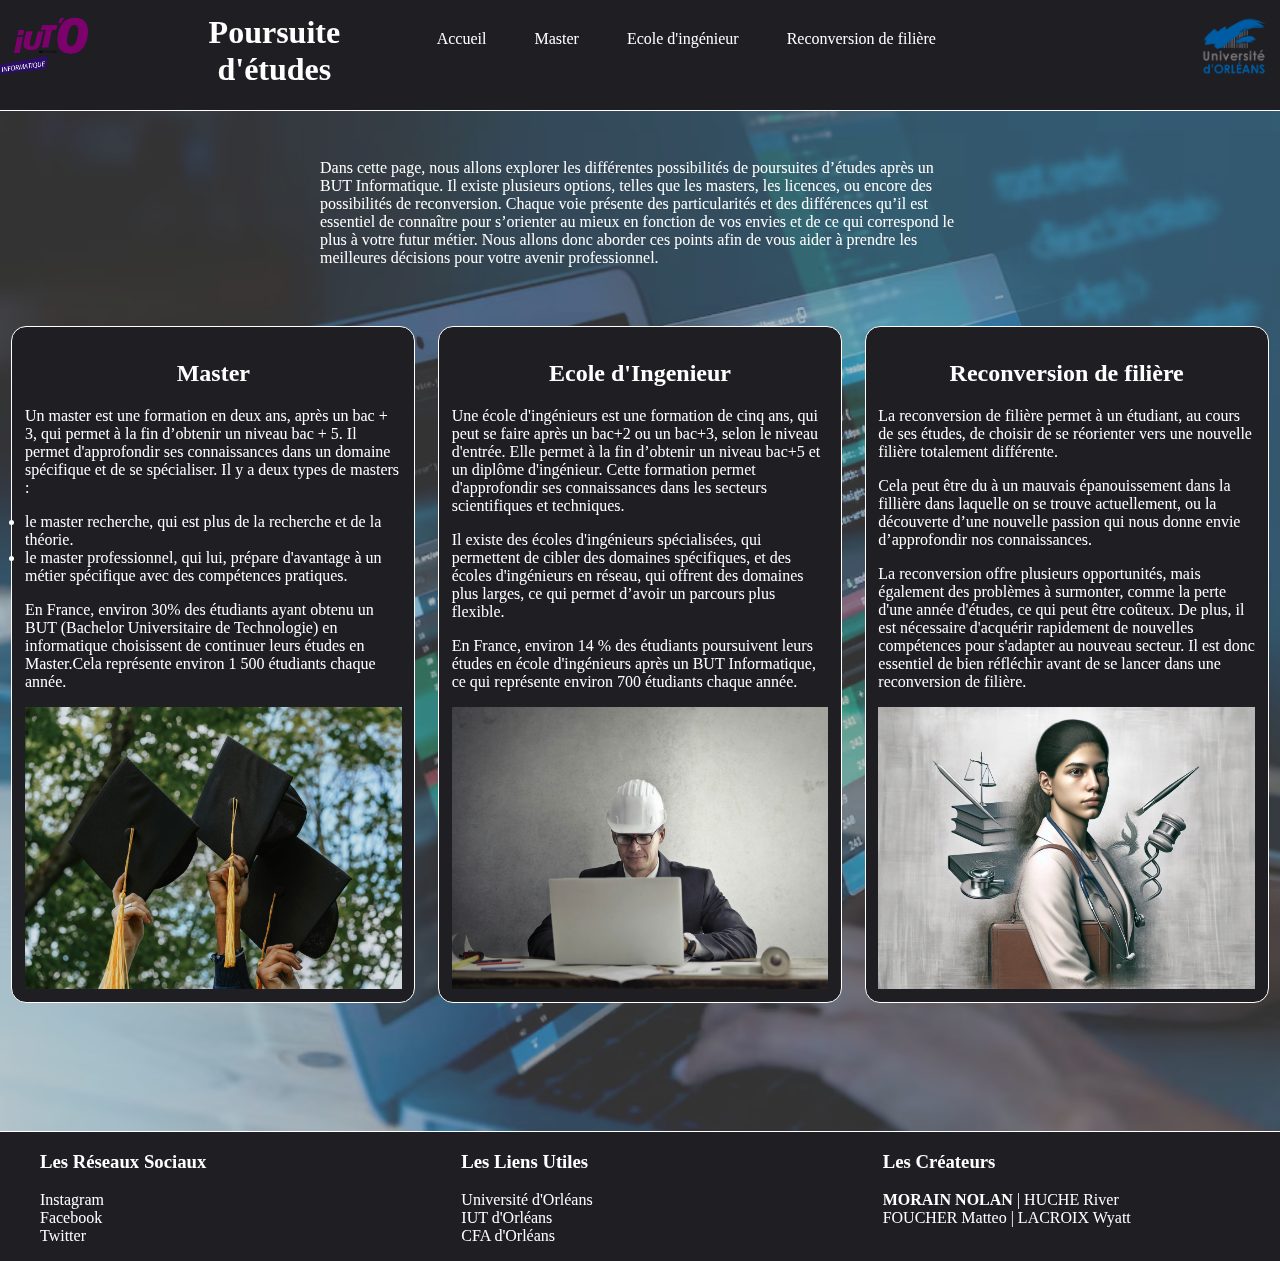
<file: html/index.html>
<!DOCTYPE html>
<html lang="fr">
<head>
    <meta charset="UTF-8">
    <meta name="viewport" content="width=device-width, initial-scale=1.0">
    <link rel="stylesheet" href="../css/positionnement.css"/>
    <link rel="stylesheet" href="../css/style.css"/>
    <link rel="icon" href="../img/logo_iut_info.png"/>
    <title>Poursuite d'études | Accueil</title>
</head>
<body>
    <header>
        <img class="iut_info" src="../img/logo_iut_info.png" alt="logo_iut_info">
        <h1>Poursuite d'études</h1>
        <nav>
            <ul>
                <li><a href="index.html">Accueil</a></li>
                <li><a href="master.html">Master</a></li>
                <li><a href="ingenieur.html">Ecole d'ingénieur</a></li>
                <li><a href="reconversion.html">Reconversion de filière</a></li>
            </ul>
        </nav>
        <img class="iut" src="../img/logo_iut.png" alt="logo_iut">
    </header>
    <main>
        <section class="section_intro_acc">
            <article class="article_intro_acc">
            <p>Dans cette page, nous allons explorer les différentes possibilités 
                de poursuites d’études après un BUT Informatique. Il existe plusieurs 
                options, telles que les masters, les licences, ou encore des 
                possibilités de reconversion. Chaque voie présente des particularités 
                et des différences qu’il est essentiel de connaître pour s’orienter 
                au mieux en fonction de vos envies et de ce qui correspond le plus 
                à votre futur métier. Nous allons donc aborder ces points afin de 
                vous aider à prendre les meilleures décisions pour votre avenir 
                professionnel.</p>
            </article>
        </section>
        <section class="container_acc">
            <section class="acc_section1">
                <article>
                    <h2>Master</h2>
                    <p>Un master est une formation en deux ans, après un bac + 3, qui permet 
                        à la fin d’obtenir un niveau bac + 5. Il permet d'approfondir ses 
                        connaissances dans un domaine spécifique et de se spécialiser. 
                        Il y a deux types de masters : 
                        <li>le master recherche, qui est plus de la recherche et de la théorie.</li>
                        <li>le master professionnel, qui lui, prépare d'avantage à un métier 
                        spécifique avec des compétences pratiques.</li></p>
                    <p>En France, environ 30% des étudiants ayant obtenu un BUT 
                        (Bachelor Universitaire de Technologie) en informatique choisissent 
                        de continuer leurs études en Master.Cela représente environ 1 500 
                        étudiants chaque année.</p>
                </article>
                <img src="../img/master.jpeg" alt="photo de toge">
            </section>
            <section class="acc_section2">
                <article>
                    <h2>Ecole d'Ingenieur</h2>
                    <p>Une école d'ingénieurs est une formation de cinq ans, qui peut se faire
                        après un bac+2 ou un bac+3, selon le niveau d'entrée. Elle permet à la
                        fin d’obtenir un niveau bac+5 et un diplôme d'ingénieur. Cette formation
                        permet d'approfondir ses connaissances dans les secteurs scientifiques
                        et techniques.</p>
                    <p>Il existe des écoles d'ingénieurs spécialisées, qui permettent de cibler
                        des domaines spécifiques, et des écoles d'ingénieurs en réseau, qui
                        offrent des domaines plus larges, ce qui permet d’avoir un parcours
                        plus flexible.</p>
                    <p>En France, environ 14 % des étudiants poursuivent leurs études en école
                        d'ingénieurs après un BUT Informatique, ce qui représente environ 700
                        étudiants chaque année.</p>
                </article>
                <img src="../img/ingenieur.jpeg" alt="photo d'un ingenieur">
            </section>
            <section class="acc_section3">
                <article>
                    <h2>Reconversion de filière</h2>
                    <p>La reconversion de filière permet à un étudiant, au cours de ses études, 
                        de choisir de se réorienter vers une nouvelle filière totalement 
                        différente.</p>
                    <p >Cela peut être du à un mauvais épanouissement dans la fillière dans 
                        laquelle on se trouve actuellement, ou la découverte d’une nouvelle 
                        passion qui nous donne envie d’approfondir nos connaissances.</p>
                    <p>La reconversion offre plusieurs opportunités, mais également des 
                        problèmes à surmonter, comme la perte d'une année d'études, ce qui 
                        peut être coûteux. De plus, il est nécessaire d'acquérir 
                        rapidement de nouvelles compétences pour s'adapter au nouveau 
                        secteur. Il est donc essentiel de bien réfléchir avant 
                        de se lancer dans une reconversion de filière.</p>
                </article>
                <img src="../img/reconversion.jpeg" alt="photo d'une personne qui se reconvertit">
            </section>
        </section>
    </main>
    <footer>
        <section>
            <article class="article_footer_accueil">
                <ul>
                    <h3>Les Réseaux Sociaux</h3>
                    <li><a href="https://www.instagram.com/iutorleans_officiel/">Instagram</a></li>
                    <li><a href="https://www.facebook.com/iutorleansofficiel/?locale=fr_FR">Facebook</a></li>
                    <li><a href="https://x.com/Univ_Orleans">Twitter</a></li>
                </ul>
            </article>
            <article class="article_footer_accueil">
                <ul>
                    <h3>Les Liens Utiles</h3>
                    <li><a href="https://www.univ-orleans.fr/">Université d'Orléans</a></li>
                    <li><a href="https://www.univ-orleans.fr/fr/iut-orleans">IUT d'Orléans</a></li>
                    <li><a href="https://www.cfa-univ.fr/">CFA d'Orléans</a></li>
                </ul>
            </article>
            <article class="article_footer_accueil">
                <ul>
                    <h3>Les Créateurs</h3>
                    <li><strong>MORAIN NOLAN</strong> | HUCHE River</li>
                    <li>FOUCHER Matteo | LACROIX Wyatt</li>
                     
                </ul>
            </article>
        </section>
    </footer>
</body>
</html>
</file>
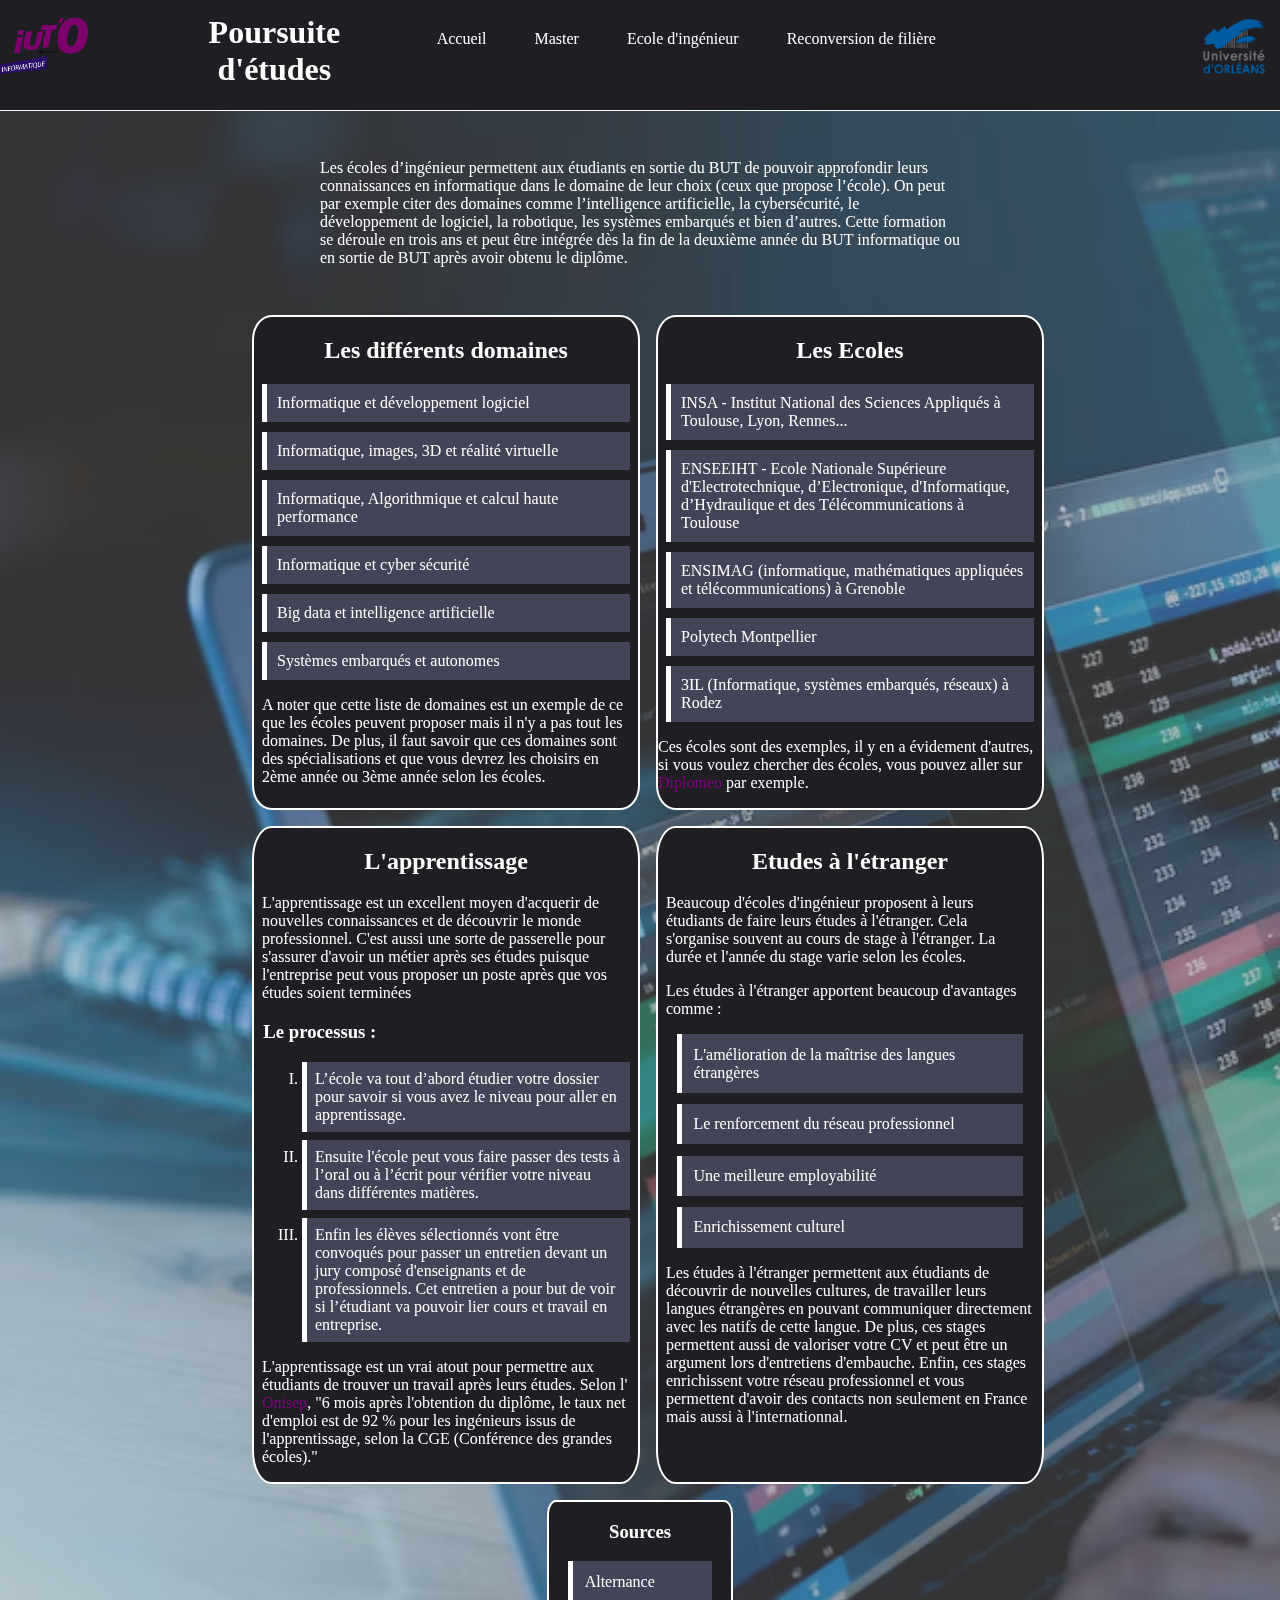
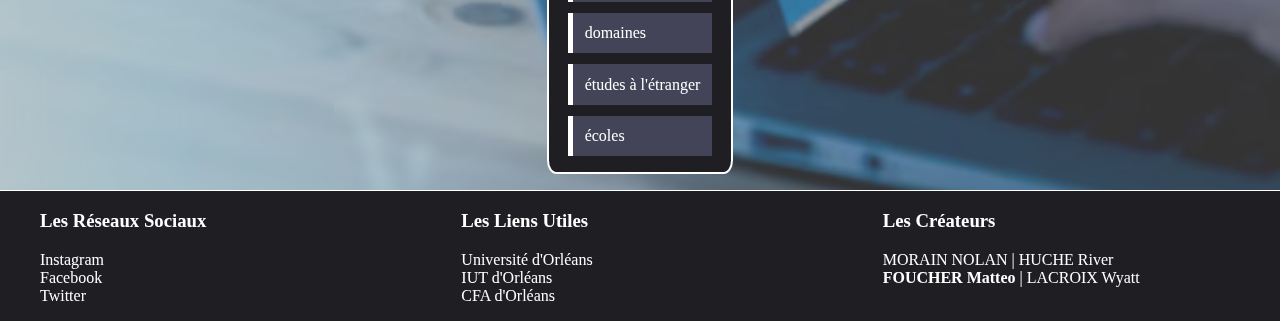
<file: html/ingenieur.html>
<!DOCTYPE html>
<html lang="fr">
<head>
    <meta charset="UTF-8">
    <meta name="viewport" content="width=device-width, initial-scale=1.0">
    <link rel="stylesheet" href="../css/positionnement.css">
    <link rel="stylesheet" href="../css/style.css">
    <link rel="icon" href="../img/logo_iut_info.png">
    <title>Poursuite d'études | Ingénieur</title>
</head>
<body class="ingenieur">
    <header>
        <img class="iut_info" src="../img/logo_iut_info.png" alt="logo_iut_info">
        <h1>Poursuite d'études</h1>
        <nav>
            <ul>
                <li><a href="index.html">Accueil</a></li>
                <li><a href="master.html">Master</a></li>
                <li><a href="ingenieur.html">Ecole d'ingénieur</a></li>
                <li><a href="reconversion.html">Reconversion de filière</a></li>
            </ul>
        </nav>
        <img class="iut" src="../img/logo_iut.png" alt="logo_iut">
    </header>
    <main class="main_inge">
        <section class="section_intro_inge">
        <article class="article_intro_inge">
            <p>Les écoles d’ingénieur permettent aux étudiants en sortie du BUT de pouvoir approfondir leurs 
                connaissances en informatique dans le domaine de leur choix (ceux que propose l’école). 
                On peut par exemple citer des domaines comme l’intelligence artificielle, la cybersécurité, 
                le développement de logiciel, la robotique, les systèmes embarqués et bien d’autres. 
                Cette formation se déroule en trois ans et peut être intégrée dès la fin de la deuxième année 
                du BUT informatique ou en sortie de BUT après avoir obtenu le diplôme.</p>
        </article>
        </section>
        <section class="section_inge_1">
            <article class="domaine_inge">
            <h2>Les différents domaines</h2>
            <ul>
                <li>Informatique et développement logiciel</li>
                <li>Informatique, images, 3D et réalité virtuelle</li>
                <li>Informatique, Algorithmique et calcul haute performance</li>
                <li>Informatique et cyber sécurité</li>
                <li>Big data et intelligence artificielle</li>
                <li>Systèmes embarqués et autonomes</li>
            </ul>
            <p>A noter que cette liste de domaines est un exemple de ce que 
                les écoles peuvent proposer mais il n'y a pas tout les domaines. De plus, il faut savoir que ces domaines 
                sont des spécialisations et que vous devrez les choisirs en 2ème année ou 3ème 
                année selon les écoles.
            </p>
            </article>
            <article class="ecoles_inge">
                <h2>Les Ecoles</h2>
                <ul>
                    <li>INSA - Institut National des Sciences Appliqués à Toulouse, Lyon, Rennes...</li>
                    <li>ENSEEIHT - Ecole Nationale Supérieure d'Electrotechnique, d’Electronique, d'Informatique, d’Hydraulique et des Télécommunications à Toulouse</li>
                    <li>ENSIMAG (informatique, mathématiques appliquées et télécommunications) à Grenoble</li>
                    <li>Polytech Montpellier</li>
                    <li>3IL (Informatique, systèmes embarqués, réseaux) à Rodez</li>
                </ul>
                <p>Ces écoles sont des exemples, il y en a évidement d'autres, si vous voulez chercher
                    des écoles, vous pouvez aller sur <a href="https://diplomeo.com/etablissements-ecoles_d_ingenieurs">Diplomeo</a> par exemple.
                </p>
            </article>
        </section>
        <section class="section_inge_2">
            <article class="apprentissage_inge">
                <h2>L'apprentissage</h2>
                <p>L'apprentissage est un excellent moyen d'acquerir de nouvelles
                    connaissances et de découvrir le monde professionnel. C'est aussi une
                    sorte de passerelle pour s'assurer d'avoir un métier après ses études
                    puisque l'entreprise peut vous proposer un poste après que vos études soient
                    terminées
                </p>
                <h3>Le processus :</h3>
                <ol type="I">
                    <li>L’école va tout d’abord étudier votre dossier pour savoir si vous avez le niveau pour aller en apprentissage.</li>
                    <li>Ensuite l'école peut vous faire passer des tests à l’oral ou à l’écrit pour vérifier votre niveau dans différentes matières.</li>
                    <li>Enfin les élèves sélectionnés vont être convoqués pour passer un entretien devant un jury composé  d'enseignants et de professionnels. 
                    Cet entretien a pour but de voir si l’étudiant va pouvoir lier cours et travail en entreprise.</li>
                </ol>
                <p>L'apprentissage est un vrai atout pour permettre aux étudiants de trouver
                    un travail après leurs études. Selon l' <a href="https://www.onisep.fr/formation/apres-le-bac-les-etudes-superieures/l-alternance-dans-l-enseignement-superieur/devenir-ingenieur-par-l-apprentissage">Onisep</a>, "6 mois après l'obtention du diplôme, le taux net d'emploi est de 92 % pour les ingénieurs issus de l'apprentissage, selon la CGE (Conférence des grandes écoles)."
                </p>
            </article>
            <article class="etranger_inge">
                <h2>Etudes à l'étranger</h2>
                <p>Beaucoup d'écoles d'ingénieur proposent à leurs étudiants de faire leurs études à l'étranger.
                    Cela s'organise souvent au cours de stage à l'étranger. La durée et l'année du stage varie selon
                    les écoles.
                </p>
                <p>Les études à l'étranger apportent beaucoup d'avantages comme :</p>
                <ul>
                    <li>L'amélioration de la maîtrise des langues étrangères</li>
                    <li>Le renforcement du réseau professionnel</li>
                    <li>Une meilleure employabilité</li>
                    <li>Enrichissement culturel</li>
                </ul>
                <p>Les études à l'étranger permettent aux étudiants de découvrir de nouvelles cultures, de travailler leurs langues étrangères en pouvant communiquer
                    directement avec les natifs de cette langue. De plus, ces stages permettent aussi de valoriser votre CV et peut être un argument lors d'entretiens d'embauche.
                    Enfin, ces stages enrichissent votre réseau professionnel et vous permettent d'avoir des contacts non seulement en France mais aussi à l'internationnal.
                </p>
            </article>
        </section>
        <section class="sources">
            <article>
                <h3>Sources</h3>
                <ul>
                <li><a href="https://www.onisep.fr/formation/apres-le-bac-les-etudes-superieures/l-alternance-dans-l-enseignement-superieur/devenir-ingenieur-par-l-apprentissage">Alternance</a></li>
                <li><a href="https://www.dimension-ingenieur.com/ecole-d-ingenieurs-informatique/203">domaines</a></li>
                <li><a href="https://www.studyexperience.fr/les-etudes-dingenieur-a-letranger/">études à l'étranger</a></li>
                <li><a href="https://www.iut-rodez.fr/fr/les-formations/but-informatique/but-informatique-apres">écoles</a></li>
                </ul>    
            </article>
        </section>
    </main>
    <footer>
        <section>
            <article class="article_footer_accueil">
                <ul>
                    <li><h3>Les Réseaux Sociaux</h3></li>
                    <li><a href="https://www.instagram.com/iutorleans_officiel/">Instagram</a></li>
                    <li><a href="https://www.facebook.com/iutorleansofficiel/?locale=fr_FR">Facebook</a></li>
                    <li><a href="https://x.com/Univ_Orleans">Twitter</a></li>
                </ul>
            </article>
            <article class="article_footer_accueil">
                <ul>
                    <li><h3>Les Liens Utiles</h3></li>
                    <li><a href="https://www.univ-orleans.fr/">Université d'Orléans</a></li>
                    <li><a href="https://www.univ-orleans.fr/fr/iut-orleans">IUT d'Orléans</a></li>
                    <li><a href="https://www.cfa-univ.fr/">CFA d'Orléans</a></li>
                </ul>
            </article>
            <article class="article_footer_accueil">
                <ul>
                    <li><h3>Les Créateurs</h3></li>
                    <li>MORAIN NOLAN | HUCHE River</li>
                    <li><strong>FOUCHER Matteo</strong> | LACROIX Wyatt</li>
                     
                </ul>
            </article>
        </section>
    </footer>
</body>
</html>
</file>
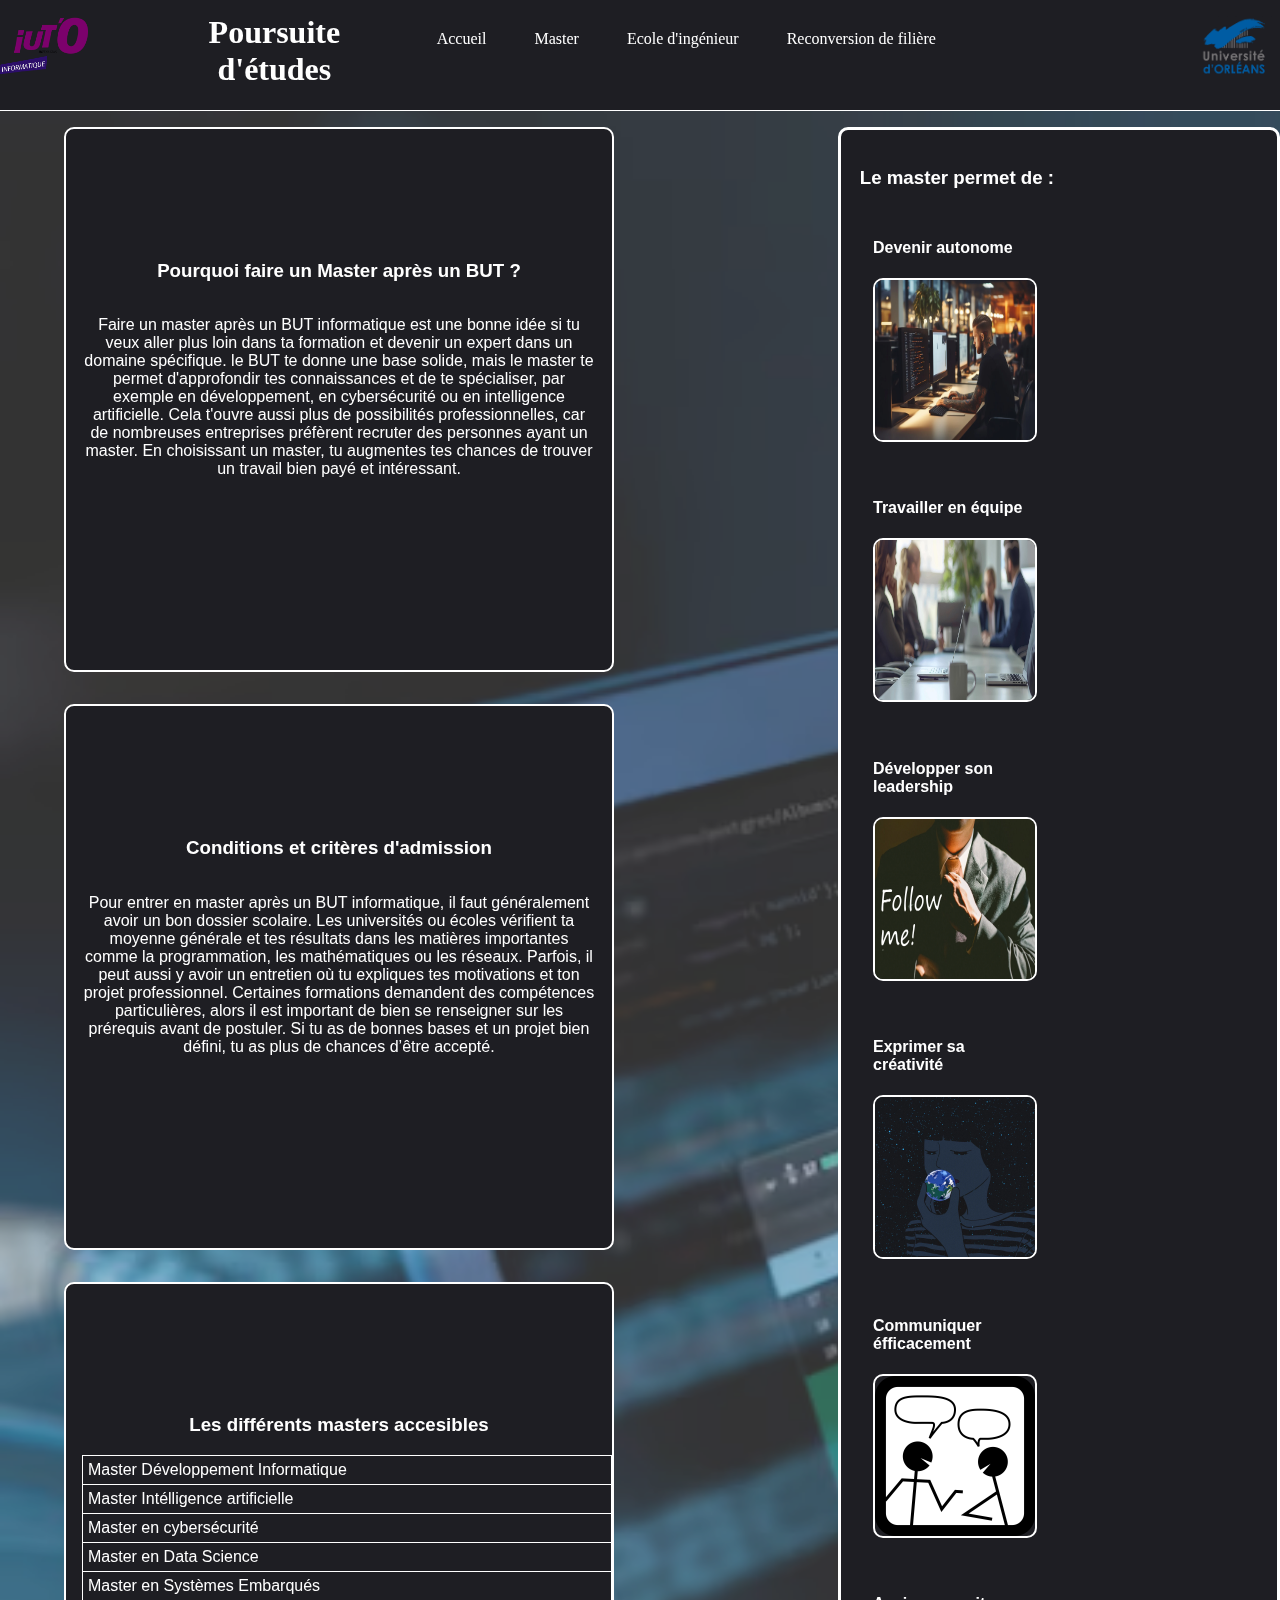
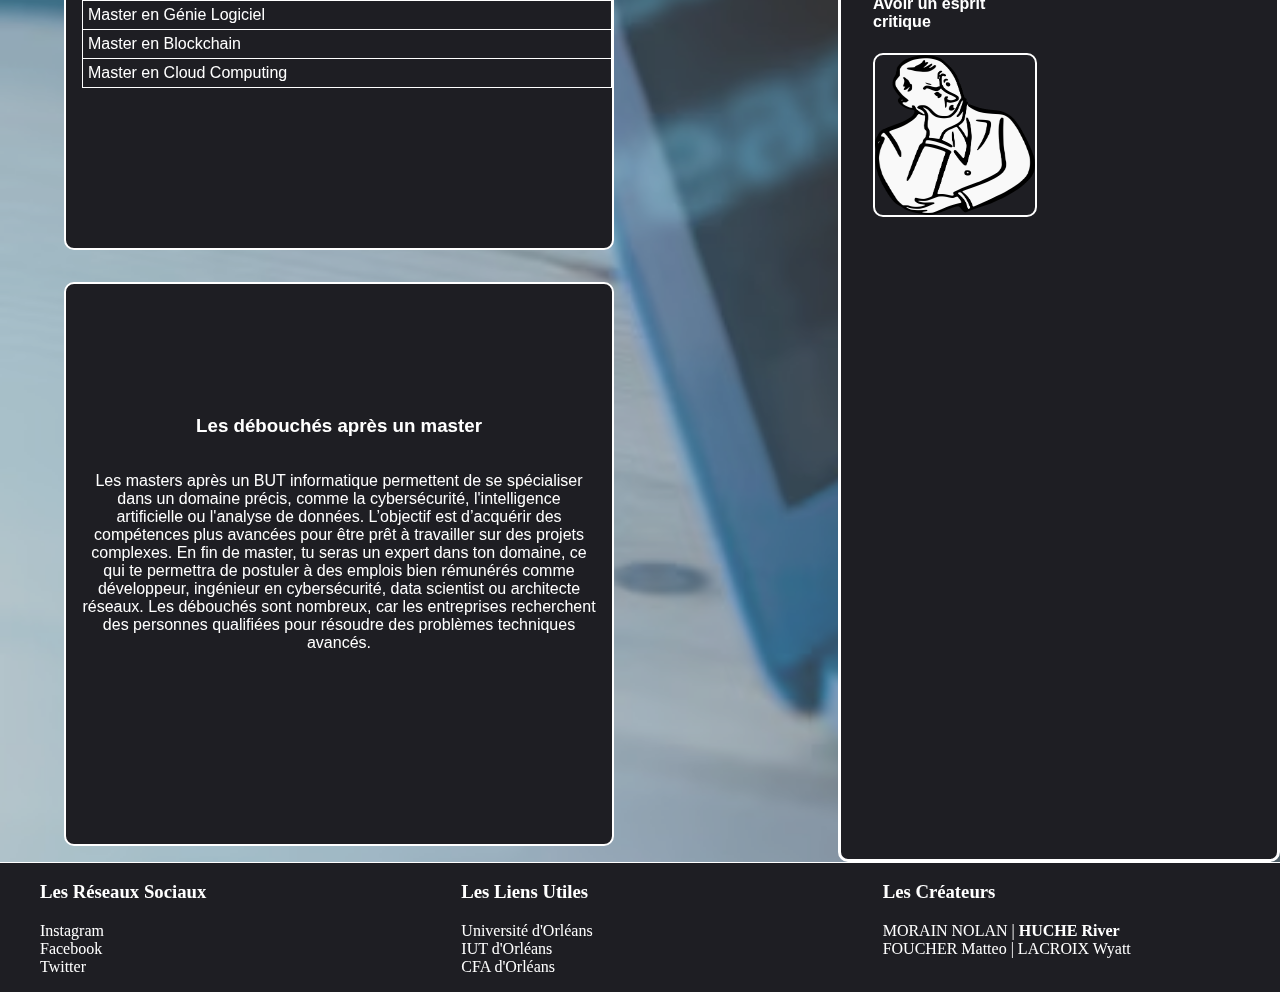
<file: html/master.html>
<!DOCTYPE html>
<html lang="fr">
<head>
    <meta charset="UTF-8">
    <meta name="viewport" content="width=device-width, initial-scale=1.0">
    <link rel="stylesheet" href="../css/positionnement.css"/>
    <link rel="stylesheet" href="../css/style.css"/>
    <link rel="icon" href="../img/logo_iut_info.png"/>
    <title>Poursuite d'études | Master</title>
</head>
<body class="body_master">
    <header>
        <img class="iut_info" src="../img/logo_iut_info.png" alt="logo_iut_info">
        <h1>Poursuite d'études</h1>
        <nav>
            <ul>
                <li><a href="index.html">Accueil</a></li>
                <li><a href="master.html">Master</a></li>
                <li><a href="ingenieur.html">Ecole d'ingénieur</a></li>
                <li><a href="reconversion.html">Reconversion de filière</a></li>
            </ul>
        </nav>
        <img class="iut" src="../img/logo_iut.png" alt="logo_iut">
    </header>
    <main>
          <section class="section_principale_master">
            <section class="articles_master">
                <article>
                    <h3>Pourquoi faire un Master après un BUT ?</h3>
                    <p>
                        Faire un master après un BUT informatique est une bonne idée si tu veux aller plus loin dans ta formation et devenir un expert dans un domaine spécifique.
                        le BUT te donne une base solide, mais le master te permet d'approfondir tes connaissances et de te spécialiser, par exemple en développement, en cybersécurité ou en intelligence artificielle.
                        Cela t'ouvre aussi plus de possibilités professionnelles, car de nombreuses entreprises préfèrent recruter des personnes ayant un master.
                        En choisissant un master, tu augmentes tes chances de trouver un travail bien payé et intéressant.
                    </p>

                </article>
                <article>
                    <h3>Conditions et critères d'admission</h3>
                    <p>Pour entrer en master après un BUT informatique, il faut généralement avoir un bon dossier scolaire.
                        Les universités ou écoles vérifient ta moyenne générale et tes résultats dans les matières importantes comme la programmation, les mathématiques ou les réseaux.
                        Parfois, il peut aussi y avoir un entretien où tu expliques tes motivations et ton projet professionnel.
                        Certaines formations demandent des compétences particulières, alors il est important de bien se renseigner sur les prérequis avant de postuler.
                        Si tu as de bonnes bases et un projet bien défini, tu as plus de chances d’être accepté.
                    </p>

                </article>
                <article>
                    <h3>Les différents masters accesibles</h3>
                    <table class="table_master">
                        <tr> <td> Master Développement Informatique</td> </tr>
                        <tr> <td> Master Intélligence artificielle </td> </tr>
                        <tr> <td> Master en cybersécurité </td> </tr>
                        <tr> <td> Master en Data Science </td> </tr>
                        <tr> <td> Master en Systèmes Embarqués</td> </tr>
                        <tr> <td> Master en Génie Logiciel</td> </tr>
                        <tr> <td> Master en Blockchain</td> </tr>
                        <tr> <td> Master en Cloud Computing</td> </tr>
                    </table>
                </article>
                <article>
                    <h3>Les débouchés après un master</h3>
                    <p>Les masters après un BUT informatique permettent de se spécialiser dans un domaine précis, comme la cybersécurité, l'intelligence artificielle ou l'analyse de données. 
                        L’objectif est d’acquérir des compétences plus avancées pour être prêt à travailler sur des projets complexes. 
                        En fin de master, tu seras un expert dans ton domaine, ce qui te permettra de postuler à des emplois bien rémunérés 
                        comme développeur, ingénieur en cybersécurité, data scientist ou architecte réseaux. 
                        Les débouchés sont nombreux, car les entreprises recherchent des personnes qualifiées pour résoudre des problèmes techniques avancés.
                    </p>
                </article>
                </section>
                <aside class="aside_master">
                        <h3>Le master permet de :</h3>
                    <article>
                        <h4> Devenir autonome </h4>
                        <img alt="contact" src="../img/image_master/autonomie.webp">
                    </article>
                    <article>
                        <h4> Travailler en équipe </h4>
                        <img alt="contact" src="../img/image_master/team.jpg">
                    </article>
                    <article>
                        <h4> Développer son leadership </h4>
                        <img alt="contact" src="../img/image_master/leader.webp">
                    </article>
                    <article>
                        <h4> Exprimer sa créativité </h4>
                        <img alt="contact" src="../img/image_master/créativité.webp">
                    </article>
                    <article>
                        <h4> Communiquer éfficacement </h4>
                        <img alt="contact" src="../img/image_master/communiquer.webp">
                    </article>
                    <article>
                        <h4> Avoir un esprit critique </h4>
                        <img alt="contact" src="../img/image_master/critique.webp">
                    </article>
            </aside>
          </section>
    </main>   
    <footer>
        <section>
            <article class="article_footer_accueil">
                <ul>
                    <li><h3>Les Réseaux Sociaux</h3></li>
                    <li><a href="https://www.instagram.com/iutorleans_officiel/">Instagram</a></li>
                    <li><a href="https://www.facebook.com/iutorleansofficiel/?locale=fr_FR">Facebook</a></li>
                    <li><a href="https://x.com/Univ_Orleans">Twitter</a></li>
                </ul>
            </article>
            <article class="article_footer_accueil">
                <ul>
                    <li><h3>Les Liens Utiles</h3></li>
                    <li><a href="https://www.univ-orleans.fr/">Université d'Orléans</a></li>
                    <li><a href="https://www.univ-orleans.fr/fr/iut-orleans">IUT d'Orléans</a></li>
                    <li><a href="https://www.cfa-univ.fr/">CFA d'Orléans</a></li>
                </ul>
            </article>
            <article class="article_footer_accueil">
                <ul>
                    <li><h3>Les Créateurs</h3></li>
                    <li>MORAIN NOLAN | <strong>HUCHE River</strong></li>
                    <li>FOUCHER Matteo | LACROIX Wyatt</li>
                     
                </ul>
            </article>
        </section>
    </footer>
</body>
</html>
</file>
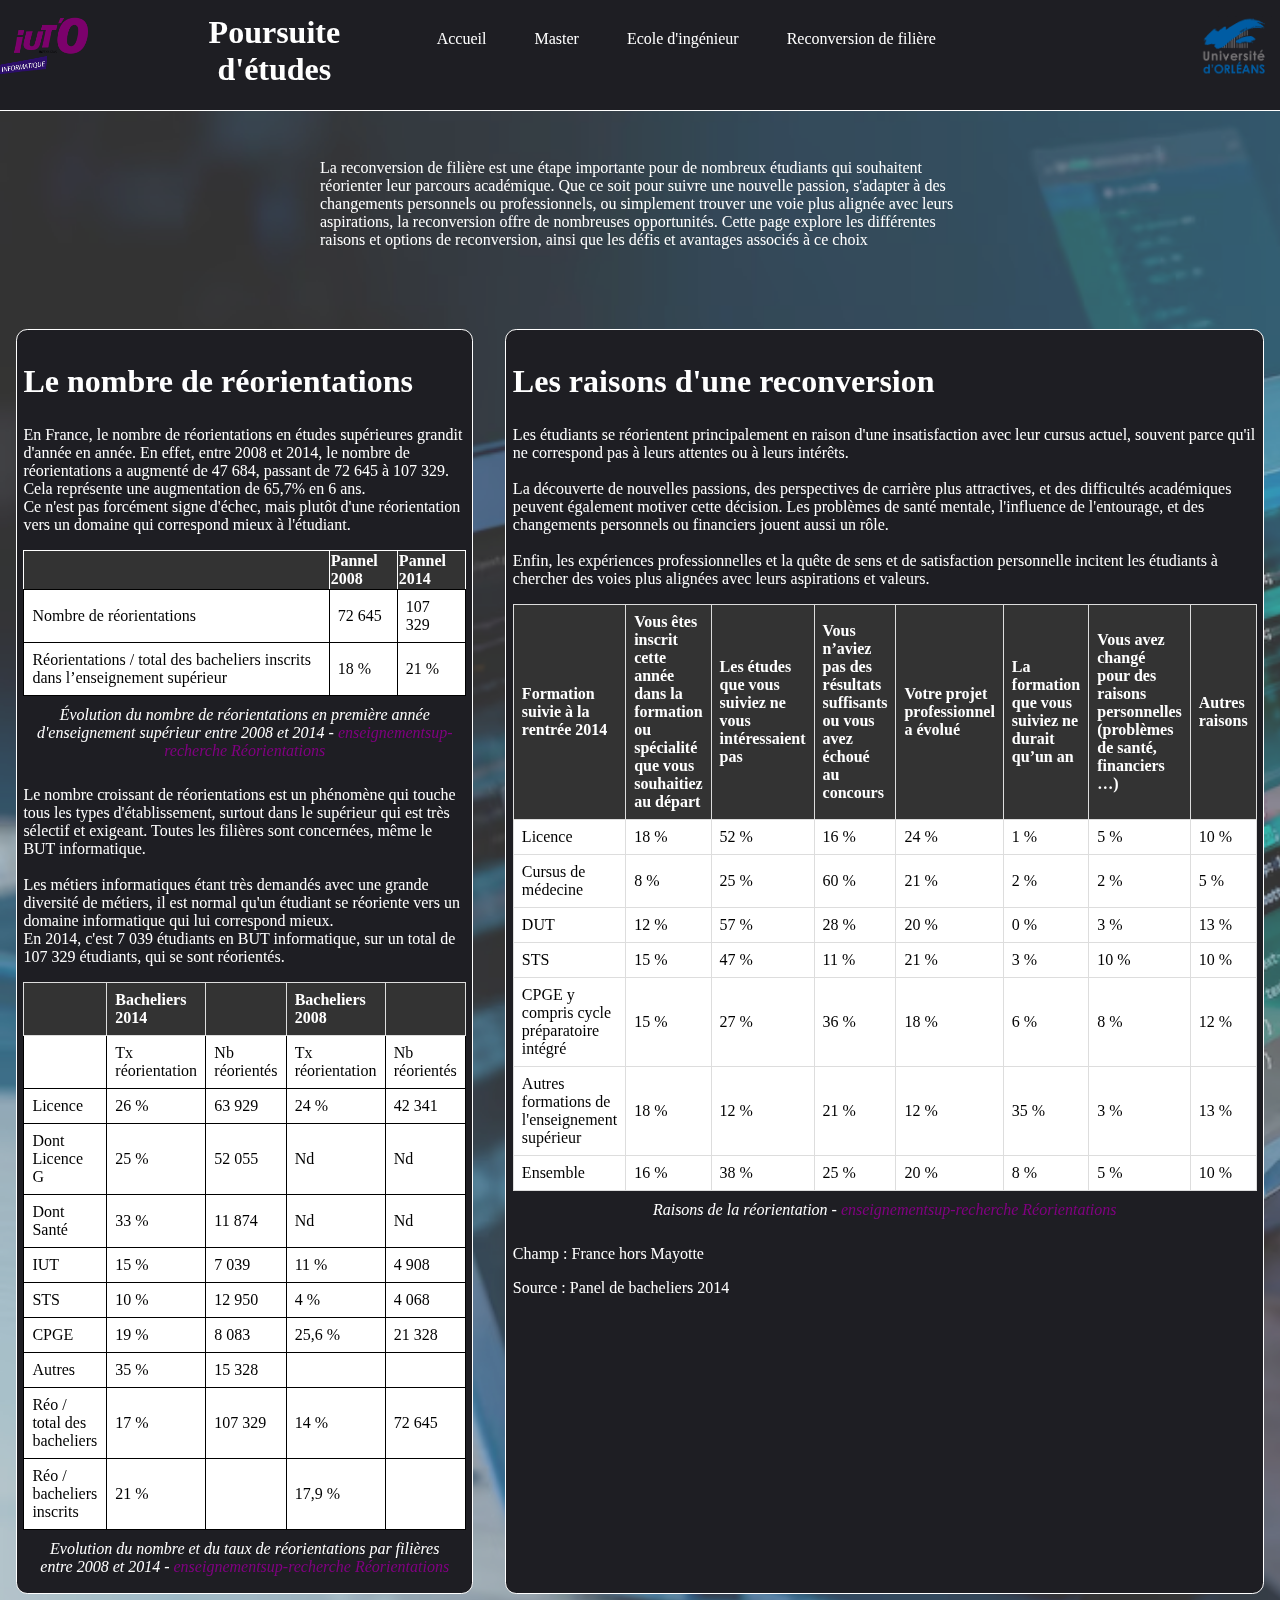
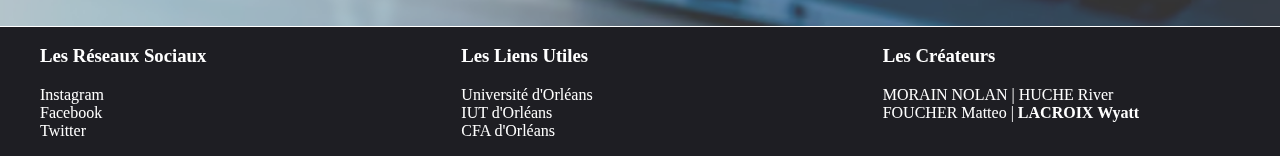
<file: html/reconversion.html>
<!DOCTYPE html>
<html lang="fr">
<head>
    <meta charset="UTF-8">
    <meta name="viewport" content="width=device-width, initial-scale=1.0">
    <link rel="stylesheet" href="../css/positionnement.css"/>
    <link rel="stylesheet" href="../css/style.css"/>
    <link rel="icon" href="../img/logo_iut_info.png"/>
    <title>Poursuite d'études | Reconversion</title>
</head>
<body>
    <header>
        <img class="iut_info" src="../img/logo_iut_info.png" alt="logo_iut_info">
        <h1>Poursuite d'études</h1>
        <nav>
            <ul>
                <li><a href="index.html">Accueil</a></li>
                <li><a href="master.html">Master</a></li>
                <li><a href="ingenieur.html">Ecole d'ingénieur</a></li>
                <li><a href="reconversion.html">Reconversion de filière</a></li>
            </ul>
        </nav>
        <img class="iut" src="../img/logo_iut.png" alt="logo_iut">
    </header>
    <main>
        <section id="intro_reconv">
            <article id="art_intro_reconv">
                <p>La reconversion de filière est une étape importante pour de nombreux étudiants qui souhaitent réorienter leur parcours académique.
                    Que ce soit pour suivre une nouvelle passion, s'adapter à des changements personnels ou professionnels, ou simplement trouver une voie plus alignée
                    avec leurs aspirations, la reconversion offre de nombreuses opportunités. Cette page explore les différentes raisons et options de reconversion,
                    ainsi que les défis et avantages associés à ce choix</p>
            </article>
        </section>
        <section class="container_section_reconv">
            <section class="filieres_reconv">
                <article class="article_reconv">
                    <h2 class="titres_reconv">Le nombre de réorientations</h2>
                    <p>
                        En France, le nombre de réorientations en études supérieures grandit d'année en année.
                        En effet, entre 2008 et 2014, le nombre de réorientations a augmenté de 47 684, passant de 72 645 à 107 329.
                        Cela représente une augmentation de 65,7% en 6 ans. <br>
                        Ce n'est pas forcément signe d'échec, mais plutôt d'une réorientation vers un domaine qui correspond mieux à l'étudiant.
                    </p>
                    <table border="1" id="tableau_nb_reconv">
                        <caption>Évolution du nombre de réorientations en 
                        première année d'enseignement supérieur entre 2008
                        et 2014 - <a href="https://www.enseignementsup-recherche.gouv.fr/sites/default/files/imported_files/documents/IGESR_063_Reorientation_enseignement_superieur_1338731.pdf"> enseignementsup-recherche Réorientations</a></caption>
                        <tr>
                          <th></th>
                          <th>Pannel 2008</th>
                          <th>Pannel 2014</th>
                        </tr>
                        <tr>
                          <td>Nombre de réorientations</td>
                          <td>72 645</td>
                          <td>107 329</td>
                        </tr>
                        <tr>
                          <td>Réorientations / total des bacheliers inscrits dans l’enseignement supérieur</td>
                          <td>18 %</td>
                          <td>21 %</td>
                        </tr>
                    </table>
                    <p>
                        Le nombre croissant de réorientations est un phénomène qui touche tous les types d'établissement,
                        surtout dans le supérieur qui est très sélectif et exigeant.
                        Toutes les filières sont concernées, même le BUT informatique. <br> <br>
                        Les métiers informatiques étant très demandés avec une grande diversité de métiers, il est normal qu'un étudiant se réoriente
                        vers un domaine informatique qui lui correspond mieux. <br>
                        En 2014, c'est 7 039 étudiants en BUT informatique, sur un total de 107 329 étudiants, qui se sont réorientés.
                    </p>
                    <table border="1" id="tableau_reconv_filieres">
                        <caption>Evolution du nombre et du taux de réorientations par filières entre 2008 et 2014 - <a href="https://www.enseignementsup-recherche.gouv.fr/sites/default/files/imported_files/documents/IGESR_063_Reorientation_enseignement_superieur_1338731.pdf">enseignementsup-recherche Réorientations</a></caption>
                        <tr>
                          <th></th>
                          <th>Bacheliers 2014</th>
                          <th></th>
                          <th>Bacheliers 2008</th>
                          <th></th>
                        </tr>
                        <tr>
                          <td></td>
                          <td>Tx réorientation</td>
                          <td>Nb réorientés</td>
                          <td>Tx réorientation</td>
                          <td>Nb réorientés</td>
                        </tr>
                        <tr>
                          <td>Licence</td>
                          <td>26 %</td>
                          <td>63 929</td>
                          <td>24 %</td>
                          <td>42 341</td>
                        </tr>
                        <tr>
                          <td>Dont Licence G</td>
                          <td>25 %</td>
                          <td>52 055</td>
                          <td>Nd</td>
                          <td>Nd</td>
                        </tr>
                        <tr>
                          <td>Dont Santé</td>
                          <td>33 %</td>
                          <td>11 874</td>
                          <td>Nd</td>
                          <td>Nd</td>
                        </tr>
                        <tr>
                          <td>IUT</td>
                          <td>15 %</td>
                          <td>7 039</td>
                          <td>11 %</td>
                          <td>4 908</td>
                        </tr>
                        <tr>
                          <td>STS</td>
                          <td>10 %</td>
                          <td>12 950</td>
                          <td>4 %</td>
                          <td>4 068</td>
                        </tr>
                        <tr>
                          <td>CPGE</td>
                          <td>19 %</td>
                          <td>8 083</td>
                          <td>25,6 %</td>
                          <td>21 328</td>
                        </tr>
                        <tr>
                          <td>Autres</td>
                          <td>35 %</td>
                          <td>15 328</td>
                          <td></td>
                          <td></td>
                        </tr>
                        <tr>
                          <td>Réo / total des bacheliers</td>
                          <td>17 %</td>
                          <td>107 329</td>
                          <td>14 %</td>
                          <td>72 645</td>
                        </tr>
                        <tr>
                          <td>Réo / bacheliers inscrits</td>
                          <td>21 %</td>
                          <td></td>
                          <td>17,9 %</td>
                          <td></td>
                        </tr>
                      </table>
                </article>
            </section>
            <section class="filieres_reconv">
                <article class="article_reconv">
                    <h2 class="titres_reconv">Les raisons d'une reconversion</h2>
                    <p id="texte_art_reconv">
                        Les étudiants se réorientent principalement en raison d'une insatisfaction avec leur cursus actuel,
                        souvent parce qu'il ne correspond pas à leurs attentes ou à leurs intérêts. <br> <br>
                        La découverte de nouvelles passions, des perspectives de carrière plus attractives,
                        et des difficultés académiques peuvent également motiver cette décision. Les problèmes de santé mentale,
                        l'influence de l'entourage, et des changements personnels ou financiers jouent aussi un rôle. <br> <br>
                        Enfin, les expériences professionnelles et la quête de sens et de satisfaction personnelle incitent les étudiants à
                        chercher des voies plus alignées avec leurs aspirations et valeurs.
                    </p>
                    <table id="raison_reconv_table" border="1">
                        <caption>Raisons de la réorientation - <a href="https://www.enseignementsup-recherche.gouv.fr/sites/default/files/imported_files/documents/IGESR_063_Reorientation_enseignement_superieur_1338731.pdf">enseignementsup-recherche Réorientations</a></caption>
                        <tr>
                          <th>Formation suivie à la rentrée 2014</th>
                          <th>Vous êtes inscrit cette année dans la formation ou spécialité que vous souhaitiez au départ</th>
                          <th>Les études que vous suiviez ne vous intéressaient pas</th>
                          <th>Vous n’aviez pas des résultats suffisants ou vous avez échoué au concours</th>
                          <th>Votre projet professionnel a évolué</th>
                          <th>La formation que vous suiviez ne durait qu’un an</th>
                          <th>Vous avez changé pour des raisons personnelles (problèmes de santé, financiers …)</th>
                          <th>Autres raisons</th>
                        </tr>
                        <tr>
                          <td>Licence</td>
                          <td>18 %</td>
                          <td>52 %</td>
                          <td>16 %</td>
                          <td>24 %</td>
                          <td>1 %</td>
                          <td>5 %</td>
                          <td>10 %</td>
                        </tr>
                        <tr>
                          <td>Cursus de médecine</td>
                          <td>8 %</td>
                          <td>25 %</td>
                          <td>60 %</td>
                          <td>21 %</td>
                          <td>2 %</td>
                          <td>2 %</td>
                          <td>5 %</td>
                        </tr>
                        <tr>
                          <td>DUT</td>
                          <td>12 %</td>
                          <td>57 %</td>
                          <td>28 %</td>
                          <td>20 %</td>
                          <td>0 %</td>
                          <td>3 %</td>
                          <td>13 %</td>
                        </tr>
                        <tr>
                          <td>STS</td>
                          <td>15 %</td>
                          <td>47 %</td>
                          <td>11 %</td>
                          <td>21 %</td>
                          <td>3 %</td>
                          <td>10 %</td>
                          <td>10 %</td>
                        </tr>
                        <tr>
                          <td>CPGE y compris cycle préparatoire intégré</td>
                          <td>15 %</td>
                          <td>27 %</td>
                          <td>36 %</td>
                          <td>18 %</td>
                          <td>6 %</td>
                          <td>8 %</td>
                          <td>12 %</td>
                        </tr>
                        <tr>
                          <td>Autres formations de l'enseignement supérieur</td>
                          <td>18 %</td>
                          <td>12 %</td>
                          <td>21 %</td>
                          <td>12 %</td>
                          <td>35 %</td>
                          <td>3 %</td>
                          <td>13 %</td>
                        </tr>
                        <tr>
                          <td>Ensemble</td>
                          <td>16 %</td>
                          <td>38 %</td>
                          <td>25 %</td>
                          <td>20 %</td>
                          <td>8 %</td>
                          <td>5 %</td>
                          <td>10 %</td>
                        </tr>
                      </table>
                      <p>Champ : France hors Mayotte</p>
                      <p>Source : Panel de bacheliers 2014</p>
                </article>
            </section>
        </section>
    </main>
    <footer>
        <section>
            <article class="article_footer_accueil">
                <ul>
                    <h3>Les Réseaux Sociaux</h3>
                    <li><a href="https://www.instagram.com/iutorleans_officiel/">Instagram</a></li>
                    <li><a href="https://www.facebook.com/iutorleansofficiel/?locale=fr_FR">Facebook</a></li>
                    <li><a href="https://x.com/Univ_Orleans">Twitter</a></li>
                </ul>
            </article>
            <article class="article_footer_accueil">
                <ul>
                    <h3>Les Liens Utiles</h3>
                    <li><a href="https://www.univ-orleans.fr/">Université d'Orléans</a></li>
                    <li><a href="https://www.univ-orleans.fr/fr/iut-orleans">IUT d'Orléans</a></li>
                    <li><a href="https://www.cfa-univ.fr/">CFA d'Orléans</a></li>
                </ul>
            </article>
            <article class="article_footer_accueil">
                <ul>
                    <h3>Les Créateurs</h3>
                    <li>MORAIN NOLAN | HUCHE River</li>
                    <li>FOUCHER Matteo | <strong>LACROIX Wyatt</strong></li>
                     
                </ul>
            </article>
        </section>
    </footer>
</body>
</html>
</file>
<file: css/positionnement.css>
/*-------------------Position Commun---------------------*/
body, html{
    margin: 0;
    padding: 0;
}
header{
    padding-top: 0.9em;
    display: flex;
    flex-wrap: nowrap;
}
header img.iut_info{
    flex-basis: 2%;
    width: 5.5em;
    height: 4em;
}
header h1{
    margin-top: 0;
    flex-basis: 20%;
    text-align: center;
    margin-left: 2em;
}
header nav{
    flex-basis: 65%;
    flex-grow: 1;
}
header nav ul{
    display: flex;
    flex-wrap: wrap;
}
header nav li{
    padding-right: 3em;
}
header img.iut{
    flex-basis: 5%;
    width: 5.5em;
    height: 4em;
    padding-bottom: 0.5em;
}
footer section{
    display: flex;
    flex-wrap: nowrap;
    margin-right: 1em;
 }
 footer article{
    flex-basis: 30%;
    flex-grow: 1;
 }
@media screen and (max-width: 600px) {
    header {
        flex-direction: column;
        align-items: center;
        text-align: center;
    }

    header nav ul {
        flex-direction: column;
        padding: 0;
    }

    header nav li {
        padding-right: 0;
        padding-bottom: 0.5em;
    }
    header h1 {
        margin-left: 0;
    }

    .container_acc{
        flex-direction: column;
        align-items: center;
    }
    section.acc_section1, section.acc_section2, section.acc_section3{
        flex-basis: 100%;
        margin-bottom: 2em;
    }
    section.container_section_reconv {
        flex-direction: column;
        align-items: center;
        text-align: center;
    }

    #art_intro_reconv, 
    section.filieres_reconv {
        flex-basis: 100%;
        width: 95%;
        margin: 0.5em auto;
        padding: 0.5em;
    }


    table {
        display: block;
        width: 100%;
        max-width: 100%;
        overflow-x: auto;
        table-layout: fixed; 
        border-collapse: collapse;
    }

    th, td {
        font-size: 0.9em; 
        word-wrap: break-word;
        padding: 5px;
        text-align: center;
    }

    caption {
        font-size: 0.8em;
        padding: 5px;
    }

    #tableau_nb_reconv,
    #tableau_reconv_filieres,
    #raison_reconv_table {
        display: block;
        overflow-x: auto;
        white-space: normal; /* Évite les coupures de texte */
    }


    footer section {
        flex-direction: column;
        align-items: center;
        text-align: center;
    }

    footer article {
        flex-basis: 100%;
    }
    
    .section_intro_inge, .section_inge_1, .section_inge_2 {
        flex-direction: column;
        align-items: center;
    }

    .article_intro_inge, 
    .domaine_inge, .ecoles_inge, 
    .apprentissage_inge, .etranger_inge, .autre {
        flex-basis: 90%;
        margin-left: 0;
        margin-right: 0;
    }

    .section_principale_master {
        display: block;
        flex-basis: 100%;
    }

    .articles_master {
        display: block;
        flex-direction: column;
        flex-basis: 100%;
        margin-right: 0;
        margin-left: 0;
        text-align: center;
    }
    .body_master img {
      width: 100%; 
      height: auto;
    }
}
/*------------------------------------------------------------*/

/*------------------------- Position Index-------------------------*/
section.acc_section1, section.acc_section2, section.acc_section3{
    display: flex;  
    flex-wrap: wrap;
}
.section_intro_acc{
    display: flex;
    justify-content: center;
}
.article_intro_acc{
    flex-basis: 50%;
    margin-top: 2em;
    margin-bottom: 2em;
}
.container_acc{
    display: flex;
    flex-wrap: nowrap;
}
.container_acc img{
    height: auto;
    width: 100%;
}
section.acc_section1, section.acc_section2, section.acc_section3{
    flex-basis: 30%;
    flex-grow: 1;
    padding: 0.8em;
    margin: 0.7em;
    margin-bottom: 8em;
}
.container_acc h2{
    text-align: center;
}
/*------------------------------------------------------------*/

/*-------------------- Position Reconversion-------------------*/
section.container_section_reconv{
    display : flex;
    flex-wrap: nowrap;
    justify-content: center;
}

#intro_reconv{
    display: flex;
    justify-content: center;
}

#art_intro_reconv{
    color: white;
    flex-basis: 50%;
    margin-top: 2em;
    margin-bottom: 2em;
}

section.filieres_reconv{
    flex-basis: 48.9%;
    margin-top: 2em;
    margin-bottom: 2em;
    padding: 0.4em;
    margin-right: 1em;
    margin-left: 1em;

}

table {
    padding: 8px;
}

caption {
    caption-side: bottom;
    text-align: center;
    font-style: italic;
    color: white; 
    padding: 10px;
  }

/*------------------------------------------------------------*/

/*-----------------Positionnement Ingenieur-------------------*/
.section_intro_inge{
    display: flex;
    justify-content: center;
}

.article_intro_inge{
    flex-basis: 50%;
    margin-top: 2em;
    margin-bottom: 2em;
}

.section_inge_1 ul {
    padding: 0;
    margin-left: 0.5em;
    margin-right: 0.5em;
}
.section_inge_1 ul > li {
    margin: 10px 0;
    padding: 10px;
    
}


.domaine_inge, .ecoles_inge{
    flex-basis: 30%;
    margin-left: 1em;
    margin-bottom: 1em;
}

.domaine_inge > p{
    margin-left: 0.5em;
    margin-right: 0.5em;
}

.section_inge_1 h2{
    text-align: center;
}

.section_inge_1{
    display: flex;
    justify-content: center;
}

.section_inge_2{
    display: flex;
    justify-content: center;
    margin-bottom: 1em;
}

.apprentissage_inge, .etranger_inge, .autre{
    flex-basis: 30%;
    margin-left: 1em;
}

.apprentissage_inge ol > li{
    margin-left: 0;
    margin: 0.5em;
    padding: 0.5em;
}

.etranger_inge ul {
    padding: 0;
    margin-left: 0.5em;
    margin-right: 0.5em;
}
.etranger_inge ul > li {
    margin: 0.7em ;
    padding: 0.7em;
    
}

.apprentissage_inge h3{
    margin-left: 0.5em;
}

.section_inge_2 p{
    margin-left: 0.5em;
    margin-right: 0.5em;
}

.section_inge_2 h2{
    text-align: center;
}

.sources{
    display: flex;
    justify-content: center;
    margin-bottom: 1em;
}

.sources h3{
    text-align: center;
}

.sources ul{
    padding: 0;
    margin-right: 0.5em;
    margin-left: 0.5em;
}

.sources ul > li{
    margin: 0.7em ;
    padding: 0.7em;
}
/*---------------------------------------*/

/*--------Positionnement Master----------*/
.section_principale_master{
    display: flex;
    flex-basis: 30%;
}

.articles_master{
    display: flex;
    flex-direction: column;
    flex-basis: 60%;
    margin-right: 13em;
    margin-left: 3em;
    text-align: center;
}

.articles_master article{
    margin: 1em;
    padding-top: 7em;
    padding-bottom: 10em;
}

.articles_master table{
    width: 97%;
    border-collapse: collapse; 
}

.articles_master td,tr{
    border: 1px solid white; 
    padding: 5px; 
    text-align: left;
}

.articles_master p{
    padding: 1em;
}

.aside_master{
    margin-top: 1em;
}

.aside_master h3{
    padding-left: 1em;
    padding-top: 1em;
    padding-bottom: 1.5em;
}

.aside_master article{
    padding-right: 15em;
    padding-left: 2em;
    padding-bottom: 2em;
}
/*------------------------------*/
</file>
<file: css/style.css>
/*--------------Style commun-----------------*/
body{
    background-image: url(../img/fond-ecran.jpeg);
    background-size: cover;
    backdrop-filter: contrast(60%);
}
header{
    background-color:#1e1e23;
    border-bottom: solid 0.1em white;
}
header h1{
    color: white;
}
header nav a{
    text-decoration: none;
    color: white;
}
header nav li{
    list-style-type: none;
}
header nav li:hover{
    text-shadow: 5px 5px 3px white;
    transition: 0.4s;
}

footer{
    border-top: solid 0.1em white;
    background-color: #1e1e23;
}
footer h3{
    color: white;
}
footer a{
    color: white;
    text-decoration: none;
}
footer li{
    color: white;
    list-style-type: none;
}
/*-------------------------------------------*/

/*--------------Style Index-----------------*/
.section_intro_acc p{
    color: white;
}
section.acc_section1, section.acc_section2, section.acc_section3{
    border: solid 0.1em white;
    border-radius: 15px;
    background-color: #1e1e23;
}
.container_acc p, .container_acc li, .container_acc h2{
    color: white;
}
/*-------------------------------------------*/


/*--------------Style Reconversion-----------------*/
section.filieres_reconv{
    border: solid 0.1em white;
    border-radius: 0.7em;
    background-color: #1e1e23;
}

section.filieres_reconv p{
    color: white;
}


#tableau_nb_reconv {
    width: 100%;
    border-collapse: collapse;
    color: black;
    background-color: white;
    overflow: hidden;
    border: 1px solid #ddd;

  }
  

  
#tableau_nb_reconv  th {
    background-color: #333;
    color: white;
  }

caption > a {
    text-decoration: none;
    color: purple;
    
}

#tableau_reconv_filieres {
    width: 100%;
    border-collapse: collapse;
    color: black;
    background-color: white;
    overflow: hidden;
  }
  
#tableau_reconv_filieres  th, td {
    border: 1px solid #ddd;
    padding: 8px;
    text-align: left;
  }
  
#tableau_reconv_filieres  th {
    background-color: #333;
    color: white;
  }

#raison_reconv_table {
    width: 100%;
    border-collapse: collapse;
    color: black;
    background-color: white;
    overflow: hidden;
  }
  
#raison_reconv_table th, #raison_reconv_table td {
    border: 1px solid #ddd;
    padding: 8px;
    text-align: left;
  }
  
#raison_reconv_table th {
    background-color: #333;
    color: white;
  }

 h2.titres_reconv{
    font-weight: bold;
    font-size: 2em;
    color: white;
}

#art_intro_reconv{
    color: white;
}
/*-------------------------------------------*/

/*----------------Style Ingenieur----------------*/

.main_inge a{
    text-decoration: none;
    color: purple;
}

.section_intro_inge p{
    color: white;
}

.section_inge_1 ul {
    list-style-type: none;
}
.section_inge_1 ul > li {
    background: #444459;
    border-left: 5px solid white;
    
}

.domaine_inge, .ecoles_inge{
    border: 2px solid white;
    border-radius: 5%;

}

.section_inge_1{
    color: white;
}

.domaine_inge, .ecoles_inge{
    background-color: #1e1e23;
    
}

.section_inge_2{
    color: white;
}

.apprentissage_inge, .etranger_inge, .autre{
    border: 2px solid white;
    border-radius: 5%;
    background-color: #1e1e23;
}

.apprentissage_inge ol > li{
    background: #444459;
    border-left: 5px solid white;
}

.etranger_inge ul {
    list-style-type: none;
}
.etranger_inge ul > li {
    background-color: #444459;
    border-left: 5px solid white;
    
}


.sources article{
    background-color: #1e1e23;
    border: 2px solid white;
    border-radius: 5%;
    color: white;
}

.sources ul{
    list-style-type: none;
}

.sources ul > li{
    background-color: #444459;
    border-left: 5px solid white;
}

.sources a{
    color: white;
}
/*-------------------------------------------*/

/*------------Style Matser--------------*/
.section_principale_master{
    color: white;
    font-family: Verdana, Geneva, Tahoma, sans-serif;
}

.articles_master article{
    background-color: #1e1e23;
    border: 2px solid white;
    border-radius: 10px;
}

.aside_master {
    border-style: solid;
    border-color: white;
    font-family: Verdana, Geneva, Tahoma, sans-serif;
    background-color: #1e1e23;  
    border-radius: 10px; 
}

.aside_master article img{
    height: 10em;
    width: 10em;
    border-radius: 10px;
    border: 2px solid white;
    transition: transform 0.3s ease-in-out;
}

.section_principale_master article:hover{
    transform: scale(1.05);
    transition: transform 0.3s ease-in-out;
}

.aside_master > article > img:hover {
    transform: scale(1.05); 
}


.table_master {
    border-collapse: collapse;
    margin-left: 1em;
}

.table_master tr, td {
    border: 1px solid black; 
    text-align: left; 
}
/*-------------------------------------------*/
</file>
